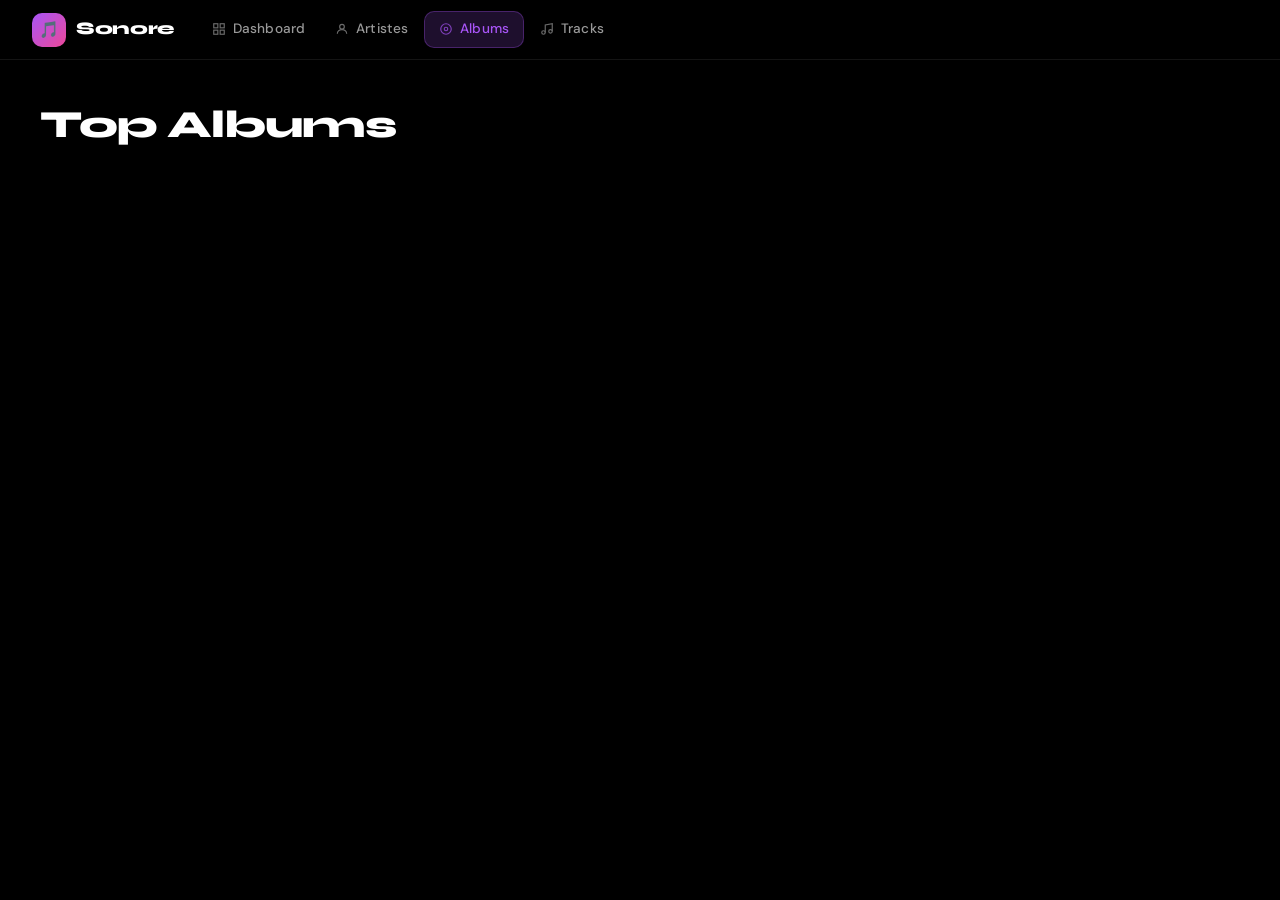
<file: albums.html>
<!DOCTYPE html>
<html lang="fr">
<head>
  <meta charset="UTF-8">
  <meta name="viewport" content="width=device-width, initial-scale=1.0">
  <title>Albums - Music Dashboard</title>
  <link rel="stylesheet" href="style.css">
</head>
<body>

  <nav class="navbar">
    <a href="index.html" class="navbar-logo">
      <div class="navbar-logo-icon">🎵</div>
      <span>Sonore</span>
    </a>
    <nav>
      <a href="index.html">
        <svg viewBox="0 0 24 24" fill="none" stroke="currentColor" stroke-width="2"><rect x="3" y="3" width="7" height="7"/><rect x="14" y="3" width="7" height="7"/><rect x="3" y="14" width="7" height="7"/><rect x="14" y="14" width="7" height="7"/></svg>
        Dashboard
      </a>
      <a href="artists.html">
        <svg viewBox="0 0 24 24" fill="none" stroke="currentColor" stroke-width="2"><circle cx="12" cy="8" r="4"/><path d="M4 20c0-4 3.6-7 8-7s8 3 8 7"/></svg>
        Artistes
      </a>
      <a href="albums.html" class="active">
        <svg viewBox="0 0 24 24" fill="none" stroke="currentColor" stroke-width="2"><circle cx="12" cy="12" r="9"/><circle cx="12" cy="12" r="3"/></svg>
        Albums
      </a>
      <a href="tracks.html">
        <svg viewBox="0 0 24 24" fill="none" stroke="currentColor" stroke-width="2"><path d="M9 18V5l12-2v13"/><circle cx="6" cy="18" r="3"/><circle cx="18" cy="16" r="3"/></svg>
        Tracks
      </a>
    </nav>
  </nav>

  <div class="page">
    <header><h1>Top Albums</h1></header>
    <main>
      <div id="albumsGrid" class="albums-grid"></div>
    </main>
  </div>

  <script src="albums.js"></script>
</body>
</html>
</file>
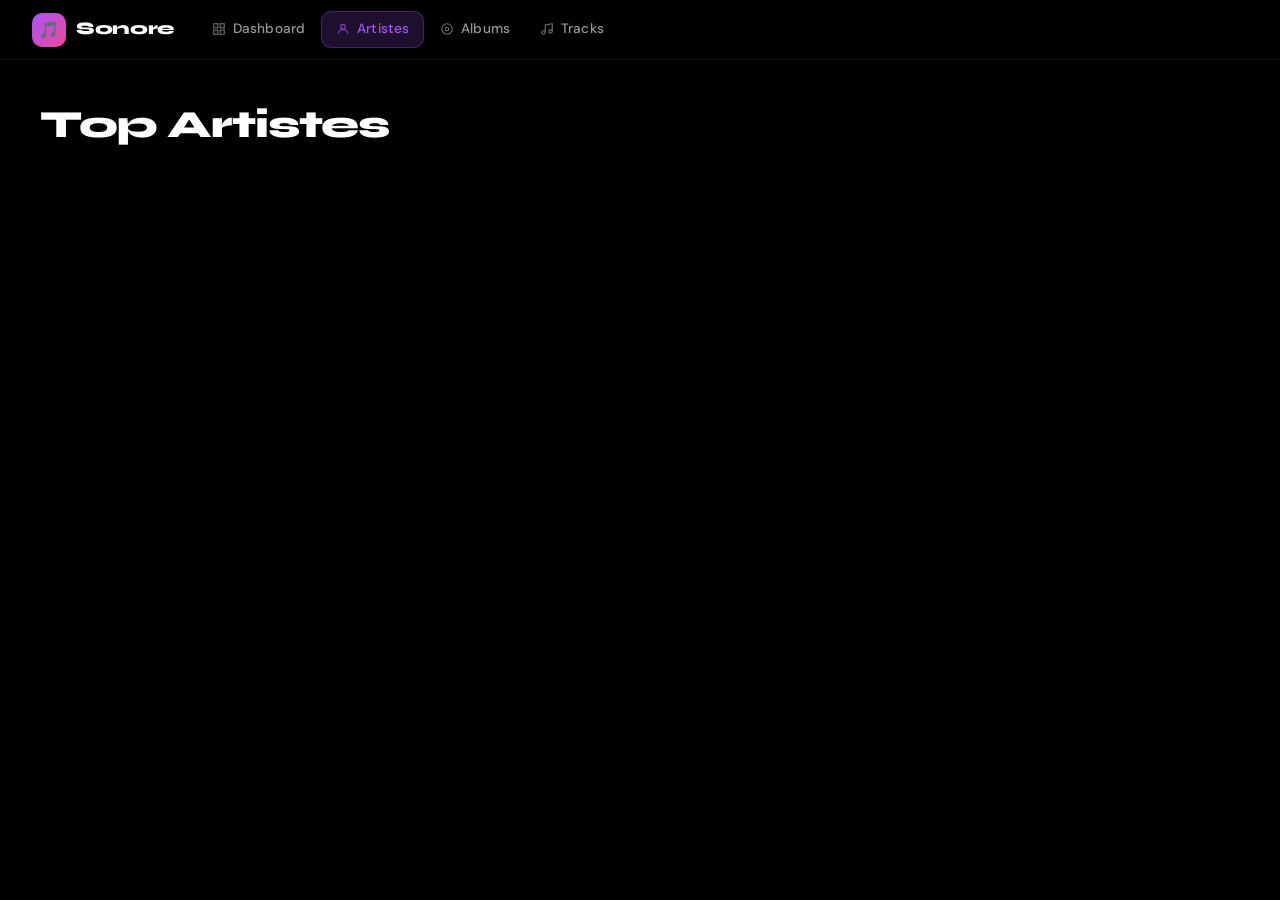
<file: artists.html>
<!DOCTYPE html>
<html lang="fr">
<head>
  <meta charset="UTF-8">
  <meta name="viewport" content="width=device-width, initial-scale=1.0">
  <title>Artistes - Music Dashboard</title>
  <link rel="stylesheet" href="style.css">
</head>
<body>

  <nav class="navbar">
    <a href="index.html" class="navbar-logo">
      <div class="navbar-logo-icon">🎵</div>
      <span>Sonore</span>
    </a>
    <nav>
      <a href="index.html">
        <svg viewBox="0 0 24 24" fill="none" stroke="currentColor" stroke-width="2"><rect x="3" y="3" width="7" height="7"/><rect x="14" y="3" width="7" height="7"/><rect x="3" y="14" width="7" height="7"/><rect x="14" y="14" width="7" height="7"/></svg>
        Dashboard
      </a>
      <a href="artists.html" class="active">
        <svg viewBox="0 0 24 24" fill="none" stroke="currentColor" stroke-width="2"><circle cx="12" cy="8" r="4"/><path d="M4 20c0-4 3.6-7 8-7s8 3 8 7"/></svg>
        Artistes
      </a>
      <a href="albums.html">
        <svg viewBox="0 0 24 24" fill="none" stroke="currentColor" stroke-width="2"><circle cx="12" cy="12" r="9"/><circle cx="12" cy="12" r="3"/></svg>
        Albums
      </a>
      <a href="tracks.html">
        <svg viewBox="0 0 24 24" fill="none" stroke="currentColor" stroke-width="2"><path d="M9 18V5l12-2v13"/><circle cx="6" cy="18" r="3"/><circle cx="18" cy="16" r="3"/></svg>
        Tracks
      </a>
    </nav>
  </nav>

  <div class="page">
    <header><h1>Top Artistes</h1></header>
    <main id="artistsGrid"></main>
  </div>

  <script src="script.js"></script>
</body>
</html>
</file>
<file: style.css>
@import url('https://fonts.googleapis.com/css2?family=Syne:wght@400;600;700;800;900&family=DM+Sans:wght@300;400;500;600&display=swap');

/* ==============================
   VARIABLES
============================== */

:root {
  --bg: #000000;
  --surface: #111111;
  --surface-2: #1a1a1a;
  --surface-3: #222222;
  --border: rgba(255,255,255,0.08);
  --border-hover: rgba(255,255,255,0.14);

  --text: #ffffff;
  --muted: #666666;
  --muted-2: #999999;

  --purple: #A855F7;
  --purple-dim: rgba(168,85,247,0.15);
  --pink: #EC4899;
  --cyan: #22D3EE;

  --accent-gradient: linear-gradient(135deg, #A855F7, #EC4899);

  --radius-sm: 10px;
  --radius-md: 16px;
  --radius-lg: 20px;
  --radius-xl: 24px;
}

/* ==============================
   RESET
============================== */

*, *::before, *::after {
  margin: 0;
  padding: 0;
  box-sizing: border-box;
}

html {
  scroll-behavior: smooth;
}

body {
  background: var(--bg);
  color: var(--text);
  font-family: 'DM Sans', sans-serif;
  font-size: 15px;
  line-height: 1.5;
  min-height: 100vh;
  overflow-x: hidden;
  -webkit-font-smoothing: antialiased;
}

/* ==============================
   NAVBAR (horizontal top bar)
============================== */

.navbar {
  display: flex;
  align-items: center;
  gap: 8px;
  padding: 0 32px;
  height: 60px;
  border-bottom: 1px solid var(--border);
  position: sticky;
  top: 0;
  z-index: 100;
  background: rgba(0,0,0,0.85);
  backdrop-filter: blur(20px);
  -webkit-backdrop-filter: blur(20px);
}

.navbar-logo {
  display: flex;
  align-items: center;
  gap: 10px;
  margin-right: 16px;
  text-decoration: none;
}

.navbar-logo-icon {
  width: 34px;
  height: 34px;
  border-radius: 10px;
  background: var(--accent-gradient);
  display: flex;
  align-items: center;
  justify-content: center;
  font-size: 16px;
  flex-shrink: 0;
}

.navbar-logo span {
  font-family: 'Syne', sans-serif;
  font-weight: 800;
  font-size: 1.1rem;
  color: var(--text);
  letter-spacing: -0.02em;
}

.navbar nav {
  display: flex;
  align-items: center;
  gap: 2px;
  flex: 1;
}

.navbar nav a {
  text-decoration: none;
  color: var(--muted-2);
  font-size: 0.85rem;
  font-weight: 500;
  padding: 7px 14px;
  border-radius: var(--radius-sm);
  transition: all 0.2s;
  display: flex;
  align-items: center;
  gap: 7px;
  letter-spacing: 0.01em;
}

.navbar nav a:hover {
  color: var(--text);
  background: rgba(255,255,255,0.05);
}

.navbar nav a.active {
  background: rgba(168,85,247,0.18);
  color: var(--purple);
  border: 1px solid rgba(168,85,247,0.3);
}

.navbar nav a svg {
  width: 14px;
  height: 14px;
  opacity: 0.7;
}

/* ==============================
   PAGE LAYOUT
============================== */

.page {
  max-width: 1400px;
  margin: 0 auto;
  padding: 36px 40px 60px;
}

/* Hide old sidebar layout */
.container {
  display: block;
}

.sidebar {
  display: none !important;
}

.content {
  padding: 0;
  flex: none;
}

/* ==============================
   PAGE HEADER
============================== */

.page-header {
  display: flex;
  align-items: flex-end;
  justify-content: space-between;
  margin-bottom: 28px;
}

.page-header-left .eyebrow {
  font-size: 0.7rem;
  font-weight: 600;
  letter-spacing: 0.15em;
  color: var(--muted);
  text-transform: uppercase;
  margin-bottom: 4px;
}

.page-header-left h1 {
  font-family: 'Syne', sans-serif;
  font-size: 2.4rem;
  font-weight: 900;
  letter-spacing: -0.03em;
  line-height: 1;
}

.page-header-left h1 .highlight {
  background: var(--accent-gradient);
  -webkit-background-clip: text;
  -webkit-text-fill-color: transparent;
  background-clip: text;
}

.search-bar {
  display: flex;
  gap: 10px;
  align-items: center;
}

.search-bar input {
  background: var(--surface);
  border: 1px solid var(--border);
  border-radius: var(--radius-md);
  padding: 10px 18px;
  color: var(--text);
  font-family: 'DM Sans', sans-serif;
  font-size: 0.9rem;
  width: 220px;
  outline: none;
  transition: border-color 0.2s;
}

.search-bar input::placeholder {
  color: var(--muted);
}

.search-bar input:focus {
  border-color: rgba(168,85,247,0.4);
}

.search-bar button,
.btn-primary {
  background: var(--accent-gradient);
  border: none;
  border-radius: var(--radius-md);
  padding: 10px 22px;
  color: white;
  font-family: 'DM Sans', sans-serif;
  font-weight: 700;
  font-size: 0.9rem;
  cursor: pointer;
  transition: opacity 0.2s, transform 0.15s;
}

.search-bar button:hover,
.btn-primary:hover {
  opacity: 0.9;
  transform: translateY(-1px);
}

/* ==============================
   PROFILE CARD
============================== */

.profile-card {
  background: var(--surface);
  border: 1px solid var(--border);
  border-radius: var(--radius-xl);
  padding: 28px 32px;
  display: flex;
  align-items: center;
  justify-content: space-between;
  margin-bottom: 28px;
  position: relative;
  overflow: hidden;
}

.profile-card::before {
  content: '';
  position: absolute;
  inset: 0;
  background: radial-gradient(ellipse at 0% 50%, rgba(168,85,247,0.07) 0%, transparent 60%);
  pointer-events: none;
}

.profile-info {
  display: flex;
  align-items: center;
  gap: 22px;
  z-index: 1;
}

.profile-avatar {
  width: 80px;
  height: 80px;
  border-radius: var(--radius-lg);
  object-fit: cover;
  background: var(--surface-2);
  flex-shrink: 0;
}

.profile-avatar-placeholder {
  width: 80px;
  height: 80px;
  border-radius: var(--radius-lg);
  background: var(--surface-2);
  display: flex;
  align-items: center;
  justify-content: center;
  font-size: 28px;
  flex-shrink: 0;
}

.profile-meta .label {
  font-size: 0.7rem;
  font-weight: 600;
  letter-spacing: 0.12em;
  color: var(--muted);
  text-transform: uppercase;
  margin-bottom: 6px;
}

.profile-meta h2 {
  font-family: 'Syne', sans-serif;
  font-size: 2.6rem;
  font-weight: 900;
  letter-spacing: -0.03em;
  line-height: 1;
  margin-bottom: 6px;
}

.profile-meta .profile-sub {
  color: var(--muted-2);
  font-size: 0.85rem;
}

.profile-meta .profile-sub .accent {
  color: var(--purple);
  font-weight: 600;
}

.now-playing-card {
  background: var(--surface-2);
  border: 1px solid var(--border);
  border-radius: var(--radius-lg);
  padding: 16px 20px;
  display: flex;
  align-items: center;
  gap: 14px;
  z-index: 1;
  min-width: 260px;
}

.now-playing-cover {
  width: 56px;
  height: 56px;
  border-radius: var(--radius-sm);
  object-fit: cover;
  background: var(--surface-3);
  flex-shrink: 0;
}

.now-playing-label {
  font-size: 0.65rem;
  font-weight: 700;
  letter-spacing: 0.15em;
  color: var(--purple);
  text-transform: uppercase;
  margin-bottom: 4px;
  display: flex;
  align-items: center;
  gap: 6px;
}

.now-playing-label::before {
  content: '';
  width: 6px;
  height: 6px;
  border-radius: 50%;
  background: var(--purple);
  animation: pulse 1.5s ease-in-out infinite;
}

@keyframes pulse {
  0%, 100% { opacity: 1; transform: scale(1); }
  50% { opacity: 0.5; transform: scale(0.8); }
}

.now-playing-title {
  font-weight: 700;
  font-size: 0.95rem;
  margin-bottom: 2px;
  white-space: nowrap;
  overflow: hidden;
  text-overflow: ellipsis;
  max-width: 160px;
}

.now-playing-artist {
  color: var(--muted-2);
  font-size: 0.8rem;
}

/* ==============================
   PERIOD FILTERS
============================== */

.period-filters {
  display: flex;
  gap: 8px;
  margin-bottom: 28px;
  flex-wrap: wrap;
}

.period-btn {
  background: var(--surface);
  border: 1px solid var(--border);
  border-radius: 50px;
  padding: 8px 18px;
  color: var(--muted-2);
  font-family: 'DM Sans', sans-serif;
  font-size: 0.85rem;
  font-weight: 500;
  cursor: pointer;
  transition: all 0.2s;
}

.period-btn:hover {
  color: var(--text);
  border-color: var(--border-hover);
}

.period-btn.active {
  background: var(--accent-gradient);
  border-color: transparent;
  color: white;
  font-weight: 700;
}

/* ==============================
   STATS GRID
============================== */

.stats-grid {
  display: grid;
  grid-template-columns: repeat(4, 1fr);
  gap: 16px;
  margin-bottom: 40px;
}

.stat-card {
  background: var(--surface);
  border: 1px solid var(--border);
  border-radius: var(--radius-lg);
  padding: 24px;
  transition: border-color 0.2s, transform 0.2s;
  position: relative;
  overflow: hidden;
}

.stat-card:hover {
  border-color: var(--border-hover);
  transform: translateY(-2px);
}

.stat-card-top {
  display: flex;
  align-items: center;
  justify-content: space-between;
  margin-bottom: 18px;
}

.stat-label {
  font-size: 0.7rem;
  font-weight: 700;
  letter-spacing: 0.13em;
  color: var(--muted);
  text-transform: uppercase;
}

.stat-icon {
  width: 32px;
  height: 32px;
  border-radius: 50%;
  background: var(--surface-2);
  border: 1px solid var(--border);
  display: flex;
  align-items: center;
  justify-content: center;
  font-size: 13px;
  color: var(--muted-2);
}

.stat-value {
  font-family: 'Syne', sans-serif;
  font-size: 2.4rem;
  font-weight: 900;
  letter-spacing: -0.03em;
  line-height: 1;
  margin-bottom: 6px;
}

.stat-value.gradient {
  background: var(--accent-gradient);
  -webkit-background-clip: text;
  -webkit-text-fill-color: transparent;
  background-clip: text;
}

.stat-sub {
  color: var(--muted);
  font-size: 0.8rem;
}

/* ==============================
   SECTION HEADER
============================== */

.section-header {
  display: flex;
  align-items: center;
  justify-content: space-between;
  margin-bottom: 18px;
}

.section-header h2 {
  font-family: 'Syne', sans-serif;
  font-size: 1.4rem;
  font-weight: 800;
  letter-spacing: -0.02em;
  display: flex;
  align-items: center;
  gap: 10px;
}

.section-header h2 .icon {
  font-size: 1rem;
}

.section-header .sub {
  color: var(--muted);
  font-size: 0.8rem;
  margin-top: 2px;
}

.see-all {
  color: var(--muted-2);
  font-size: 0.82rem;
  font-weight: 600;
  text-decoration: none;
  display: flex;
  align-items: center;
  gap: 4px;
  transition: color 0.2s;
}

.see-all:hover {
  color: var(--text);
}

/* ==============================
   ARTISTS GRID (index page preview)
============================== */

.artists-grid {
  display: grid;
  grid-template-columns: repeat(6, 1fr);
  gap: 14px;
  margin-bottom: 40px;
}

.artist-card {
  position: relative;
  border-radius: var(--radius-lg);
  overflow: hidden;
  aspect-ratio: 3/4;
  cursor: pointer;
  transition: transform 0.25s;
}

.artist-card:hover {
  transform: translateY(-4px);
}

.artist-card img {
  width: 100%;
  height: 100%;
  object-fit: cover;
  display: block;
  transition: transform 0.4s;
}

.artist-card:hover img {
  transform: scale(1.05);
}

.artist-card-overlay {
  position: absolute;
  inset: 0;
  background: linear-gradient(to top, rgba(0,0,0,0.9) 0%, rgba(0,0,0,0.2) 50%, transparent 100%);
  display: flex;
  flex-direction: column;
  justify-content: flex-end;
  padding: 16px;
}

.artist-rank-badge {
  position: absolute;
  top: 12px;
  left: 12px;
  background: rgba(0,0,0,0.75);
  backdrop-filter: blur(8px);
  border: 1px solid rgba(255,255,255,0.12);
  border-radius: 8px;
  padding: 4px 10px;
  font-size: 0.72rem;
  font-weight: 800;
  letter-spacing: 0.02em;
}

.artist-card h2 {
  font-family: 'Syne', sans-serif;
  font-size: 1rem;
  font-weight: 800;
  margin-bottom: 2px;
  letter-spacing: -0.01em;
}

.artist-card p {
  color: rgba(255,255,255,0.55);
  font-size: 0.75rem;
}

/* Artists full page */
#artistsGrid {
  display: grid;
  grid-template-columns: repeat(auto-fill, minmax(200px, 1fr));
  gap: 14px;
}

/* ==============================
   ALBUMS GRID
============================== */

.albums-grid {
  display: grid;
  grid-template-columns: repeat(auto-fill, minmax(200px, 1fr));
  gap: 18px;
}

.album-card {
  background: var(--surface);
  border: 1px solid var(--border);
  border-radius: var(--radius-lg);
  overflow: hidden;
  transition: transform 0.25s, border-color 0.2s;
  cursor: pointer;
}

.album-card:hover {
  transform: translateY(-4px);
  border-color: var(--border-hover);
}

.album-card img {
  width: 100%;
  aspect-ratio: 1;
  object-fit: cover;
  display: block;
}

.album-content {
  padding: 14px 16px;
}

.album-content h2 {
  font-family: 'Syne', sans-serif;
  font-size: 0.9rem;
  font-weight: 800;
  margin-bottom: 3px;
  white-space: nowrap;
  overflow: hidden;
  text-overflow: ellipsis;
}

.album-content p {
  color: var(--muted-2);
  font-size: 0.8rem;
  margin-bottom: 6px;
  white-space: nowrap;
  overflow: hidden;
  text-overflow: ellipsis;
}

.album-content span {
  font-size: 0.72rem;
  font-weight: 700;
  color: var(--purple);
  background: rgba(168,85,247,0.1);
  padding: 3px 9px;
  border-radius: 50px;
  display: inline-block;
}

/* ==============================
   RECENT TRACKS
============================== */

#recentTracks {
  display: flex;
  flex-direction: column;
  gap: 4px;
}

.track {
  display: flex;
  align-items: center;
  padding: 10px 12px;
  border-radius: var(--radius-md);
  transition: background 0.15s;
}

.track:hover {
  background: var(--surface-2);
}

.track-left {
  display: flex;
  align-items: center;
  gap: 14px;
}

.track-left img {
  width: 46px;
  height: 46px;
  border-radius: 10px;
  object-fit: cover;
  flex-shrink: 0;
}

.track h3 {
  font-size: 0.9rem;
  font-weight: 600;
  margin-bottom: 2px;
}

.track p {
  font-size: 0.78rem;
  color: var(--muted-2);
}

/* ==============================
   LEADERBOARD
============================== */

.leaderboard-item {
  display: flex;
  align-items: center;
  gap: 14px;
  padding: 12px 16px;
  border-radius: var(--radius-md);
  transition: background 0.15s;
}

.leaderboard-item:hover {
  background: var(--surface-2);
}

.leaderboard-rank {
  font-family: 'Syne', sans-serif;
  font-weight: 900;
  font-size: 0.8rem;
  color: var(--muted);
  width: 28px;
  flex-shrink: 0;
}

.leaderboard-name {
  flex: 1;
  font-weight: 600;
  font-size: 0.9rem;
  white-space: nowrap;
  overflow: hidden;
  text-overflow: ellipsis;
}

.leaderboard-value {
  font-weight: 700;
  font-size: 0.82rem;
  color: var(--purple);
}

/* ==============================
   TRACKS PAGE
============================== */

.track-card {
  background: var(--surface);
  border: 1px solid var(--border);
  border-radius: var(--radius-lg);
  overflow: hidden;
  display: flex;
  align-items: center;
  gap: 16px;
  padding: 14px 18px;
  transition: transform 0.2s, border-color 0.2s;
  cursor: pointer;
  position: relative;
}

.track-card:hover {
  transform: translateX(4px);
  border-color: var(--border-hover);
}

.track-card .track-rank {
  font-family: 'Syne', sans-serif;
  font-size: 0.8rem;
  font-weight: 900;
  color: var(--muted);
  width: 28px;
  flex-shrink: 0;
}

.track-card .track-cover {
  width: 52px;
  height: 52px;
  border-radius: var(--radius-sm);
  object-fit: cover;
  flex-shrink: 0;
  background: var(--surface-2);
}

.track-card .track-info {
  flex: 1;
  min-width: 0;
}

.track-card .track-info h3 {
  font-size: 0.9rem;
  font-weight: 700;
  margin-bottom: 3px;
  white-space: nowrap;
  overflow: hidden;
  text-overflow: ellipsis;
}

.track-card .track-info p {
  color: var(--muted-2);
  font-size: 0.8rem;
}

.track-card .track-plays {
  font-family: 'Syne', sans-serif;
  font-size: 0.82rem;
  font-weight: 800;
  color: var(--purple);
  flex-shrink: 0;
}

/* glass-card alias */
.glass-card {
  background: var(--surface);
  border: 1px solid var(--border);
}

/* ==============================
   CHART CARD
============================== */

.chart-container {
  max-width: 280px;
  margin: 0 auto;
  padding-top: 10px;
}

/* ==============================
   MAIN CARD (index)
============================== */

.card {
  background: var(--surface);
  border: 1px solid var(--border);
  border-radius: var(--radius-xl);
  padding: 26px;
  margin-bottom: 20px;
  transition: border-color 0.2s;
}

.card:hover {
  border-color: var(--border-hover);
}

.card > h2 {
  font-family: 'Syne', sans-serif;
  font-size: 1rem;
  font-weight: 800;
  letter-spacing: 0.01em;
  color: var(--muted-2);
  margin-bottom: 12px;
  text-transform: uppercase;
  font-size: 0.72rem;
  letter-spacing: 0.12em;
}

.card > p {
  font-family: 'Syne', sans-serif;
  font-size: 2.2rem;
  font-weight: 900;
  letter-spacing: -0.03em;
}

/* ==============================
   HEADER (page h1 from old code)
============================== */

header h1 {
  font-family: 'Syne', sans-serif;
  font-size: 2.4rem;
  font-weight: 900;
  letter-spacing: -0.03em;
  margin-bottom: 30px;
}

/* ==============================
   SCROLLBAR
============================== */

::-webkit-scrollbar {
  width: 6px;
}

::-webkit-scrollbar-track {
  background: transparent;
}

::-webkit-scrollbar-thumb {
  background: var(--surface-3);
  border-radius: 99px;
}

/* ==============================
   AURORA (supprimé / remplacé)
============================== */

.aurora {
  display: none;
}

/* ==============================
   RESPONSIVE
============================== */

@media (max-width: 1200px) {
  .stats-grid {
    grid-template-columns: repeat(2, 1fr);
  }
  .artists-grid {
    grid-template-columns: repeat(4, 1fr);
  }
}

@media (max-width: 900px) {
  .page {
    padding: 24px 20px 40px;
  }

  .navbar {
    padding: 0 20px;
    gap: 4px;
  }

  .navbar nav a span {
    display: none;
  }

  .stats-grid {
    grid-template-columns: repeat(2, 1fr);
  }

  .artists-grid {
    grid-template-columns: repeat(3, 1fr);
  }

  .profile-card {
    flex-direction: column;
    align-items: flex-start;
    gap: 20px;
  }

  .now-playing-card {
    width: 100%;
  }
}

@media (max-width: 600px) {
  .stats-grid {
    grid-template-columns: 1fr 1fr;
  }

  .artists-grid {
    grid-template-columns: repeat(2, 1fr);
  }

  .page-header {
    flex-direction: column;
    align-items: flex-start;
    gap: 16px;
  }
}
</file>
